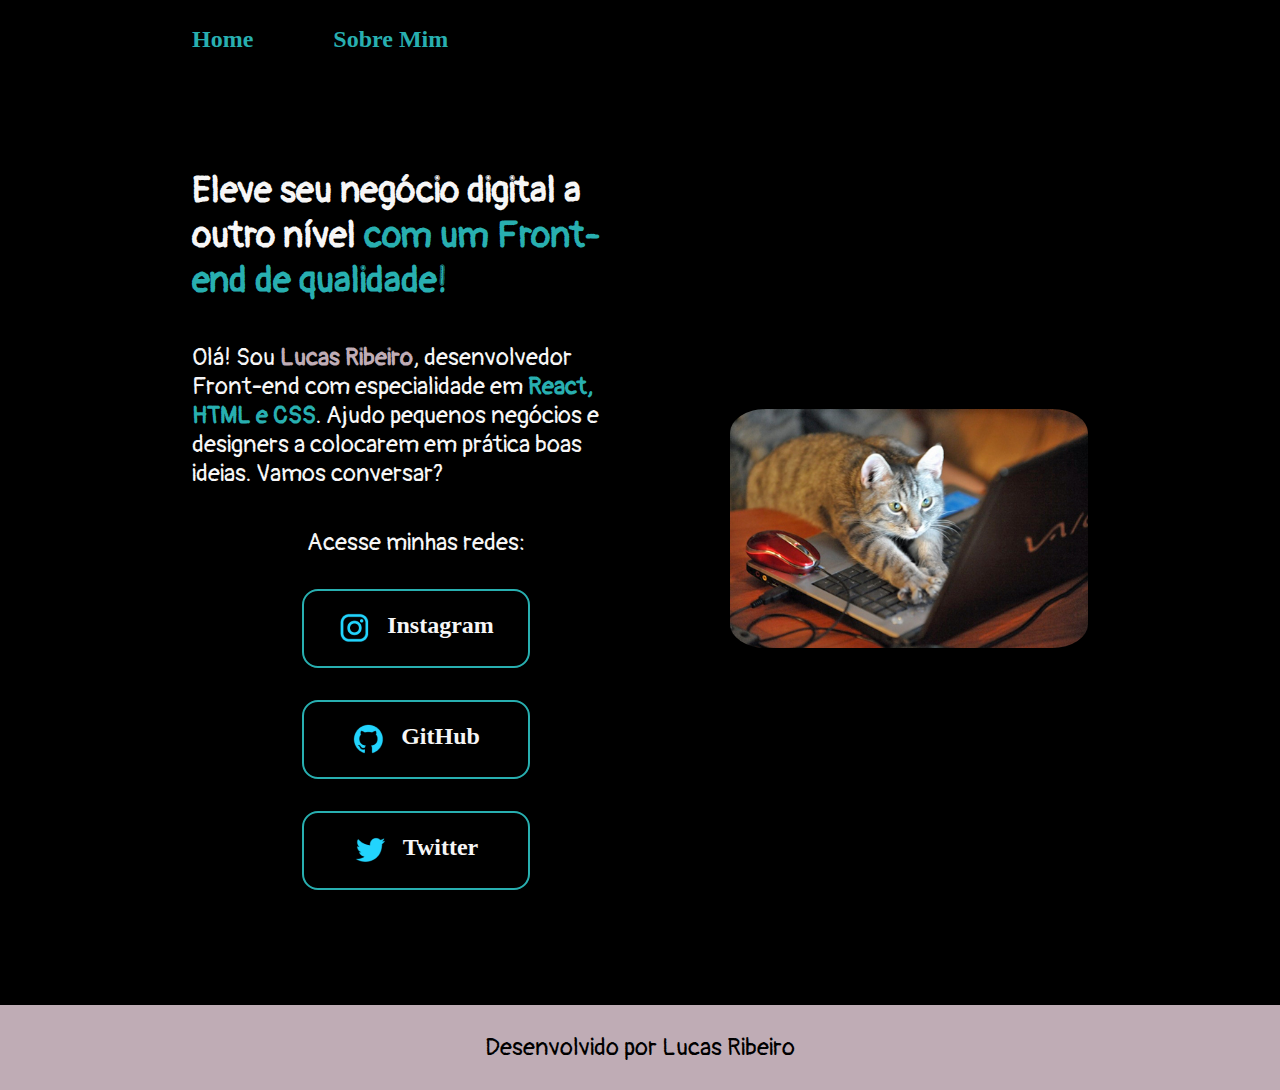
<file: index.html>
<!DOCTYPE html>
<html lang="pt-br">
<head>
    <meta charset="UTF-8">
    <meta http-equiv="X-UA-Compatible" content="IE=edge">
    <meta name="viewport" content="width=device-width, initial-scale=1.0">
    <title>Portifolio</title>
    <link rel="stylesheet" href="./styles/style.css">
</head>
<body>
    <header class="cabecalho">
        <nav class="cabecalho__menu">
            <a class="cabecalho__menu__link" href="index.html">Home</a>
            <a class="cabecalho__menu__link" href="about.html">Sobre Mim</a>
        </nav>
    </header>
    <main class="apresentacao">
        <section class="apresentacao__conteudo">
            <h1 class="apresentacao__conteudo__titulo">Eleve seu negócio digital a outro nível <strong class="titulo-destaque">com um Front-end de qualidade!</strong></h1>
            <p class="apresentacao__conteudo__texto">Olá! Sou <strong class="nome">Lucas Ribeiro</strong>, desenvolvedor Front-end com especialidade em <strong class="especialidades"> React, HTML e CSS</strong>. Ajudo pequenos negócios e designers a colocarem em prática boas ideias. Vamos conversar?</p>
            <div class="apresentacao__links">
                <h2 class="apresentacao__links__subtitulo">Acesse minhas redes: </h2>
                <a class="apresentacao__links__link" href="https://www.instagram.com/luk_951/">
                    <img src="./assets/instagram.png">
                    Instagram
                </a>
                <a class="apresentacao__links__link" href="https://www.youtube.com/watch?v=dQw4w9WgXcQ">
                    <img src="./assets/github.png">
                    GitHub
                </a>
                <a class="apresentacao__links__link" href="https://twitter.com/Lucr951">
                    <img src="./assets/twitter.png">
                    Twitter
                </a>
            </div>
        </section>
        <img class="imagem" src="./assets/cat-computer.jpg" alt="gatinhor">
    </main>
    <footer class="rodape">
        <p>Desenvolvido por Lucas Ribeiro</p>
    </footer>
</body>
</html>
</file>
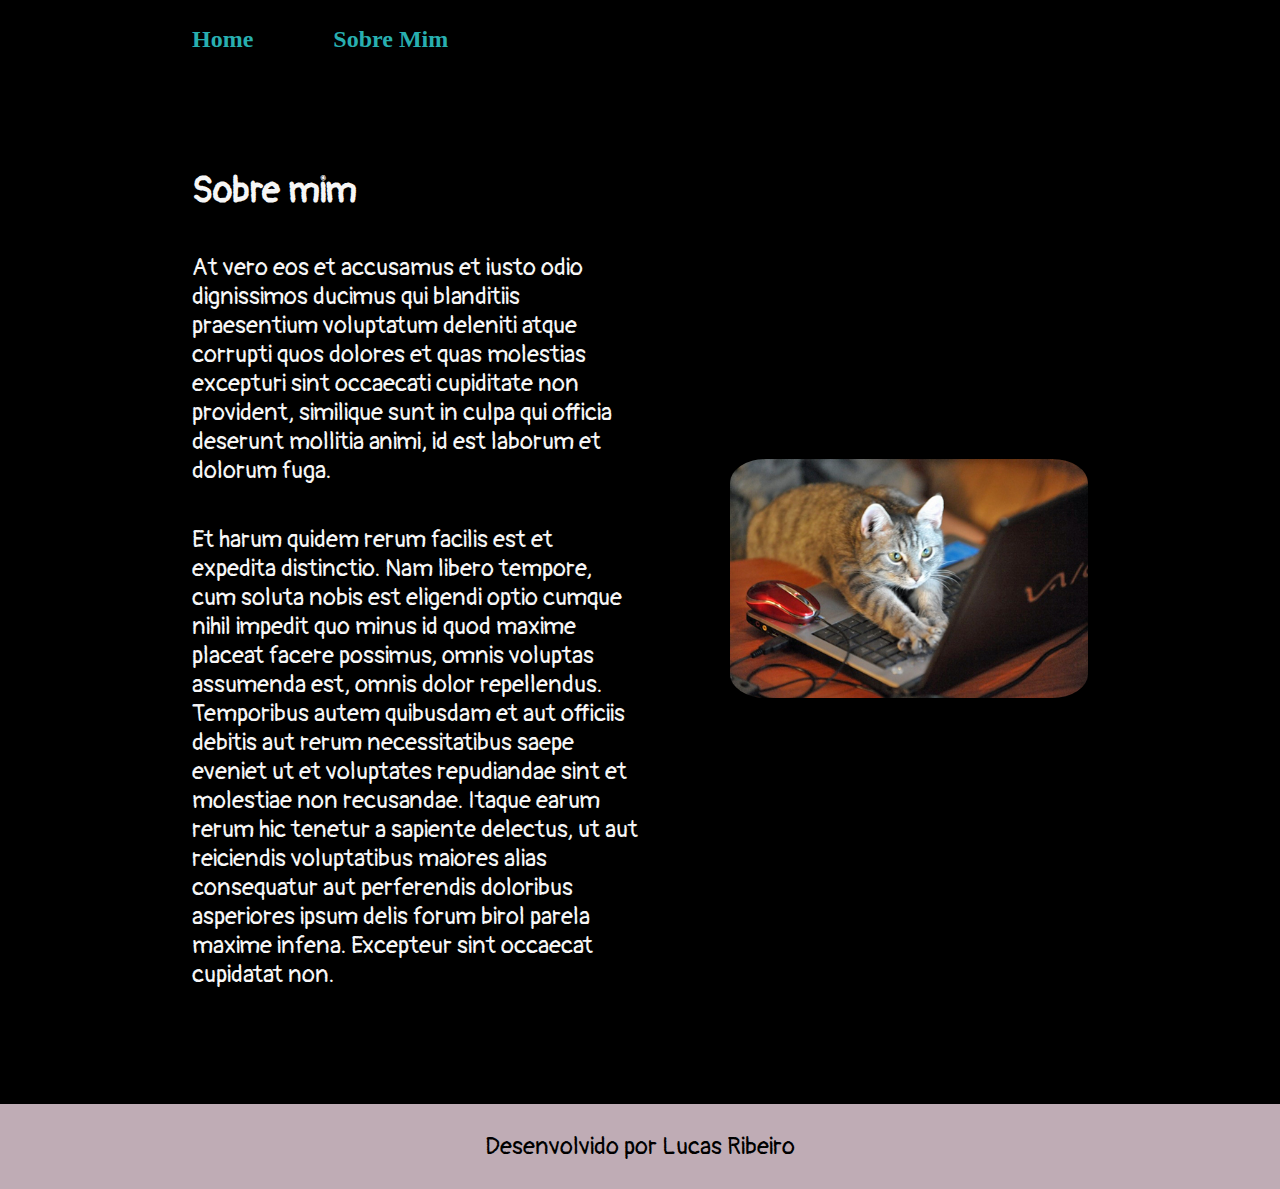
<file: About.html>
<!DOCTYPE html>
<html lang="pt-br">
<head>
    <meta charset="UTF-8">
    <meta http-equiv="X-UA-Compatible" content="IE=edge">
    <meta name="viewport" content="width=device-width, initial-scale=1.0">
    <title>Sobre mim</title>
    <link rel="stylesheet" href="./styles/style.css">
</head>
<body>
    <header class="cabecalho">
        <nav class="cabecalho__menu">
            <a class="cabecalho__menu__link" href="index.html">Home</a>
            <a class="cabecalho__menu__link" href="about.html">Sobre Mim</a>
        </nav>
</header>
    <main class="apresentacao">
        <section class="apresentacao__conteudo">
    <h1 class="apresentacao__conteudo__titulo">Sobre mim</h1>
        <p class="apresentacao__conteudo__texto">At vero eos et accusamus et iusto odio dignissimos ducimus qui blanditiis praesentium voluptatum deleniti atque corrupti quos dolores et quas molestias excepturi sint occaecati cupiditate non provident, similique sunt in culpa qui officia deserunt mollitia animi, id est laborum et dolorum fuga.</p>
        <p class="apresentacao__conteudo__texto">Et harum quidem rerum facilis est et expedita distinctio. Nam libero tempore, cum soluta nobis est eligendi optio cumque nihil impedit quo minus id quod maxime placeat facere possimus, omnis voluptas assumenda est, omnis dolor repellendus. Temporibus autem quibusdam et aut officiis debitis aut rerum necessitatibus saepe eveniet ut et voluptates repudiandae sint et molestiae non recusandae. Itaque earum rerum hic tenetur a sapiente delectus, ut aut reiciendis voluptatibus maiores alias consequatur aut perferendis doloribus asperiores ipsum delis forum birol parela maxime infena. Excepteur sint occaecat cupidatat non.</p> 
        </section>
        <img class="imagem" src="./assets/cat-computer.jpg" alt="gatinhor">
    </main>
    <footer class="rodape">
        <p>Desenvolvido por Lucas Ribeiro</p>
    </footer>
</body>
</html>
</file>
<file: styles/style.css>
@import url('https://fonts.googleapis.com/css2?family=Pangolin&display=swap');

:root {
    --cor-primaria: #000000;
    --cor-secundaria: #F6F6F6;
    --cor-terciaria: #28afb0;
    --cor-quadriaria: #BFACB5;
    --cor-hover: #4d4a4a;
    
    --fonte-primaria: 'Pangolin', cursive;
    
}

* {
    margin: 0;
    padding: 0;
}

body {
    /* height: 100vh; */
    box-sizing: border-box;
    background-color: var(--cor-primaria);
    color: var(--cor-secundaria);

}

.cabecalho {
    padding: 2% 0 0 15%;

}

.cabecalho__menu {
    display: flex;
    gap: 80px;
}

.cabecalho__menu__link {
    /* font-family: 'Pangolin', cursive; */
    font-size: 1.5rem;
    font-weight: 600;
    color: var(--cor-terciaria);
    text-decoration: none;
}

.nome {
    color: var(--cor-quadriaria)
}

.especialidades {
    color: var(--cor-terciaria)
}

.apresentacao {
    padding: 9% 15%;
    display: flex;
    justify-content: space-between;
    align-items: center;
    gap: 82px;
}

.apresentacao__conteudo {
    width: 50%;
    display: flex;
    flex-direction: column;
    gap: 40px;
}
.apresentacao__conteudo__titulo {
    font-size: 2.25rem;
    font-family: 'Pangolin', cursive;
}

.titulo-destaque {
    color: var(--cor-terciaria)
}

.apresentacao__conteudo__texto {
    font-size: 1.5rem;
    font-family: 'Pangolin', cursive;
}

.apresentacao__links {
    display: flex;
    flex-direction: column;
    align-items: center;
    gap: 32px;
    justify-content: space-between;
}

.apresentacao__links__subtitulo {
    font-family: 'Pangolin';
    font-weight: 400;
    font-size: 1.5rem;
}

.apresentacao__links__link {
    /* background-color: #28AFB0; */
    display: flex;
    justify-content: center ;
    gap: 16px;
    border: 2px solid var(--cor-terciaria);
    width: 50%;
    text-align: center;
    border-radius: 16px;
    font-size: 1.5rem;
    font-weight: 600;
    padding: 21.5px 0;
    text-decoration: none;
    color: var(--cor-secundaria);
}

.apresentacao__links__link:hover {
    background-color: var(--cor-hover)
    
}

.imagem {
    width: 40%;
    border-radius: 10%;
}

.rodape {
    padding: 28px;
    color: var(--cor-primaria);
    background-color: var(--cor-quadriaria);
    text-align: center;
    font-family: 'Pangolin';
    font-size: 1.5rem;
}

@media (max-width: 1200px) {
    .cabecalho {
        padding: 10%;
    }

    .cabecalho__menu {
        justify-content: center;
    }
    
    .apresentacao {
        flex-direction: column-reverse;
        padding: 5%;
    }

    .apresentacao__conteudo {
        width: auto;
    }
}
</file>
